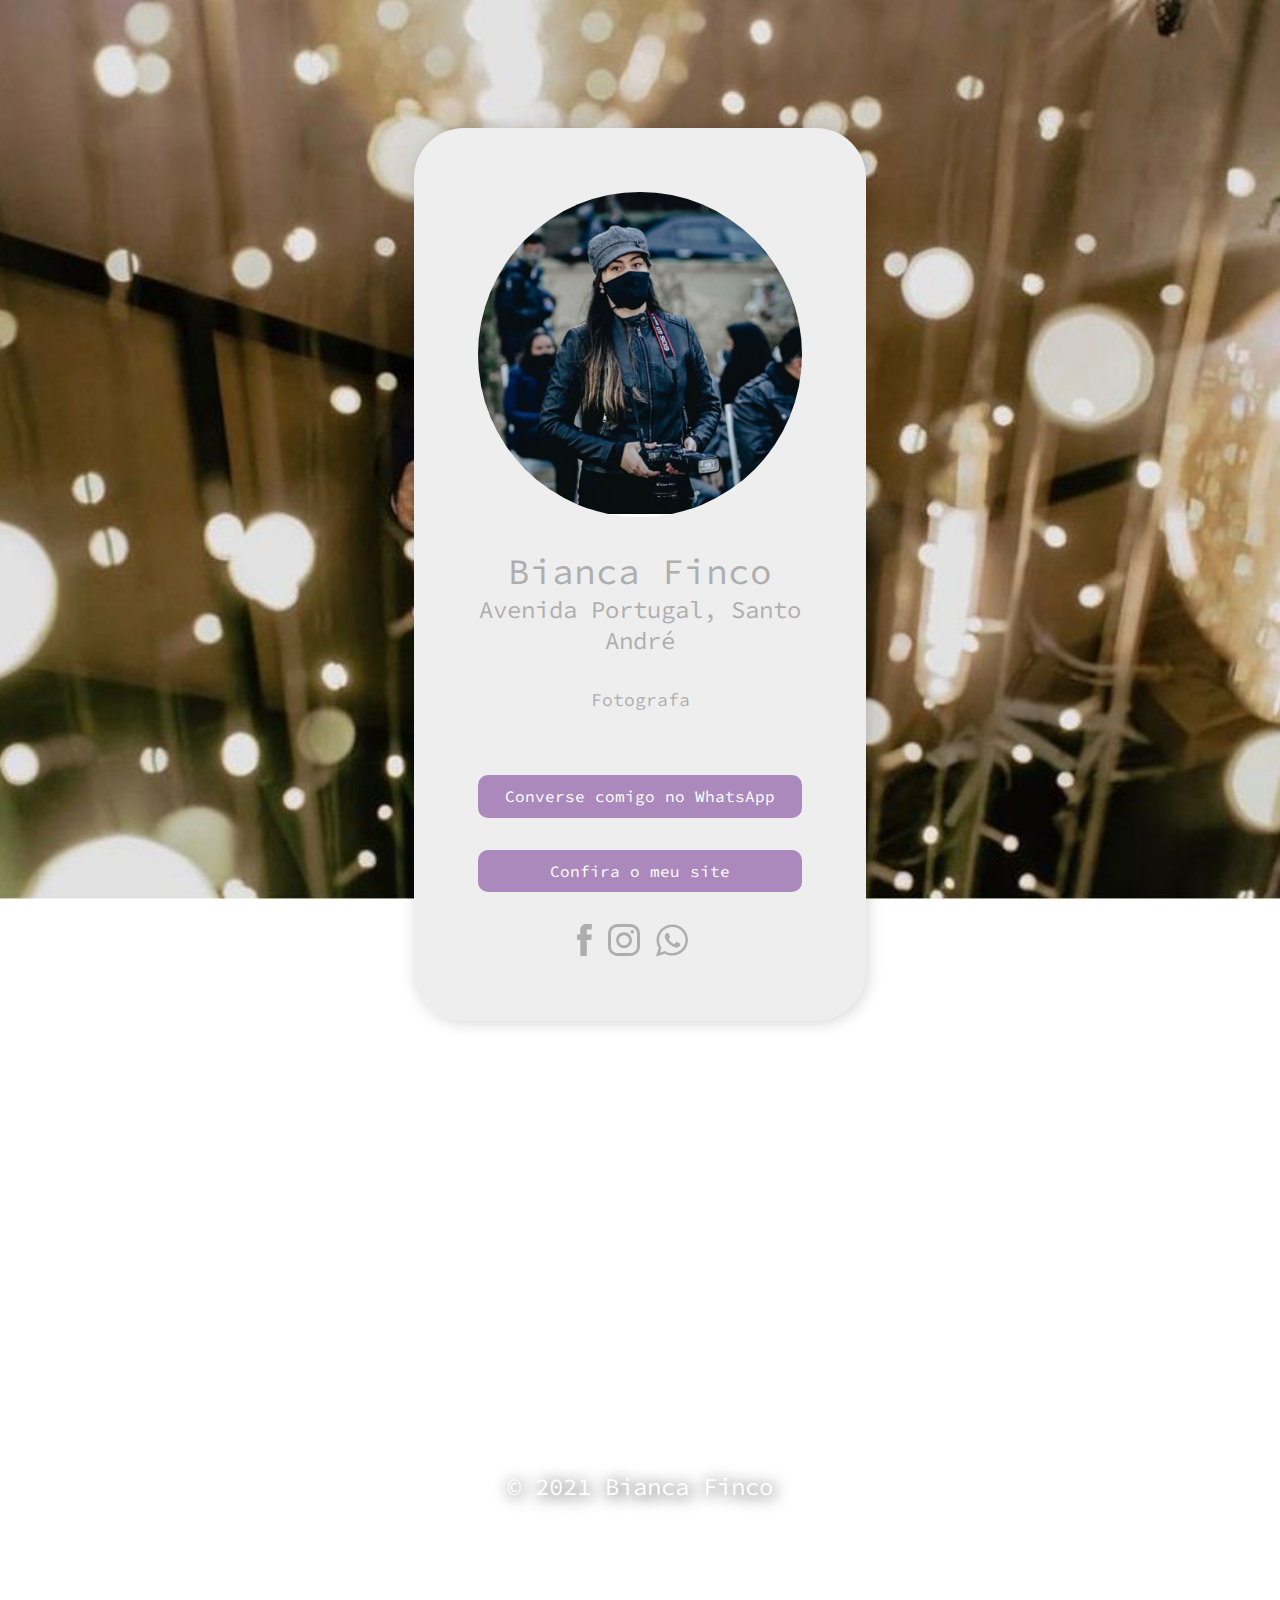
<file: links.html>
<!DOCTYPE html>
<html lang="en">

<head>
  <meta charset="UTF-8" />
  <meta name="viewport" content="width=device-width, initial-scale=1.0" />
  <title>Portfólio Pessoal</title>
  <link href="https://fonts.googleapis.com/css2?family=Source+Code+Pro&display=swap" rel="stylesheet" />
  <link rel="stylesheet" href="css-links/style.css" />
</head>

<body>
  <div class="container">
    <div class="profile box">
      <img class="profile-pic" src="img-links/profile.jpeg" alt="Profile" />
      <h1 class="title">Bianca Finco</h1>
      <span>Avenida Portugal, Santo André</span>
      <p>Fotografa</p>
      <ul class="boxes">
        <li>
          <a href="https://api.whatsapp.com/message/JLZLUPJDPF3HD1">Converse comigo no WhatsApp</a>
        </li>
        <li>
          <a href="https://biancafincofotografias.com/">Confira o meu site</a>
        </li>
      </ul>
      <ul class="redes-sociais">
        <li>
          <a href="https://www.facebook.com/biancafinco"><img src="img-links/facebook.svg" alt="Facebook" /></a>
        </li>
        <li>
          <a href="https://www.instagram.com/biahfincofotografa/?hl=pt-br"><img src="img-links/instagram.svg" alt="Instagram" /></a>
        </li>
        <li>
          <a href="https://api.whatsapp.com/message/JLZLUPJDPF3HD1"><img src="img-links/whatsapp.svg" alt="WhatsApp" /></a>
        </li>
      </ul>
    </div>

    <p class="copyright">© 2021 Bianca Finco</p>
  </div>
</body>

</html>
</file>
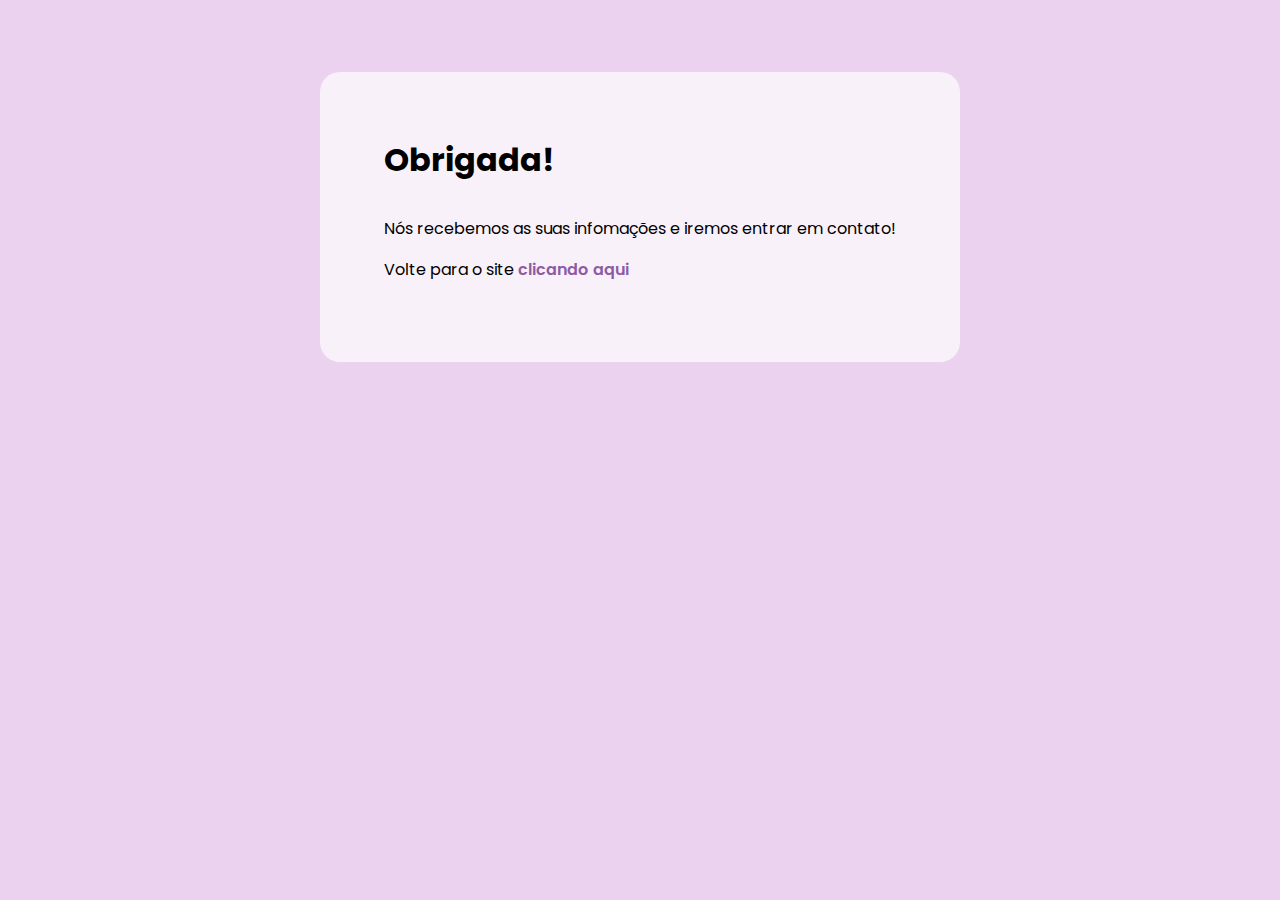
<file: thanks.html>
<!DOCTYPE html>
<html lang="en">
<head>
  <meta charset="UTF-8">
  <meta http-equiv="X-UA-Compatible" content="IE=edge">
  <meta name="viewport" content="width=device-width, initial-scale=1.0">
  <title>Document</title>
  <link rel="stylesheet" href="./css/style.css" />
  <style>
    body {
      background: rgba(178, 82, 193, 0.26);
    }
  </style>
</head>
<body>
  <section class="thanks section ">
    <div class="container">
      <h1>Obrigada!</h1>
      <p>Nós recebemos as suas infomações e iremos entrar em contato!</p>
      <p>Volte para o site <a href="https://biancafincofotografias.com/">clicando aqui</a></p>
    </div>
  </section>
</body>
</html>
</file>
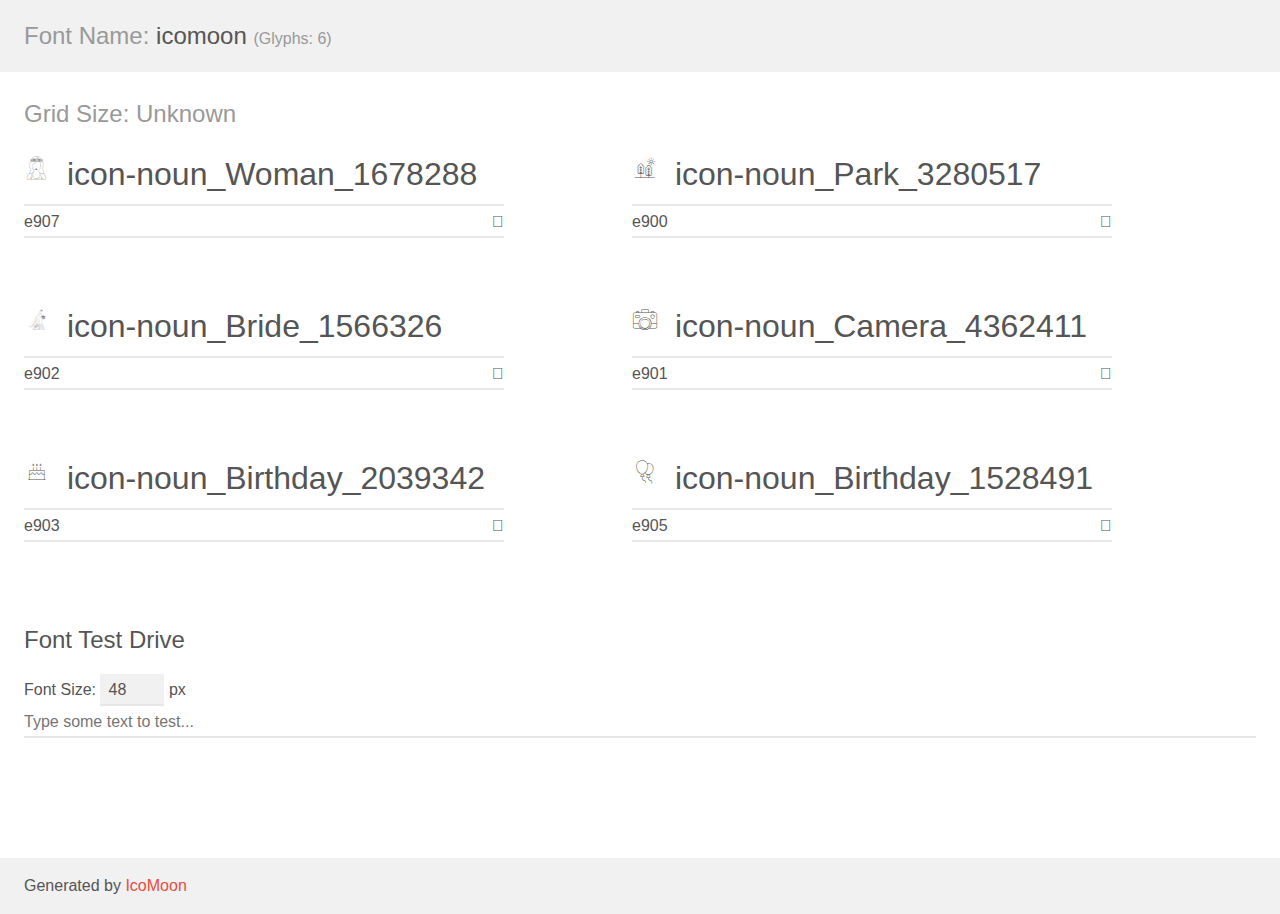
<file: assets/fonts/demo.html>
<!doctype html>
<html>
<head>
    <meta charset="utf-8">
    <title>IcoMoon Demo</title>
    <meta name="description" content="An Icon Font Generated By IcoMoon.io">
    <meta name="viewport" content="width=device-width, initial-scale=1">
    <link rel="stylesheet" href="demo-files/demo.css">
    <link rel="stylesheet" href="style.css"></head>
<body>
    <div class="bgc1 clearfix">
        <h1 class="mhmm mvm"><span class="fgc1">Font Name:</span> icomoon <small class="fgc1">(Glyphs:&nbsp;6)</small></h1>
    </div>
    <div class="clearfix mhl ptl">
        <h1 class="mvm mtn fgc1">Grid Size: Unknown</h1>
        <div class="glyph fs1">
            <div class="clearfix bshadow0 pbs">
                <span class="icon-noun_Woman_1678288"></span>
                <span class="mls"> icon-noun_Woman_1678288</span>
            </div>
            <fieldset class="fs0 size1of1 clearfix hidden-false">
                <input type="text" readonly value="e907" class="unit size1of2" />
                <input type="text" maxlength="1" readonly value="&#xe907;" class="unitRight size1of2 talign-right" />
            </fieldset>
            <div class="fs0 bshadow0 clearfix hidden-true">
                <span class="unit pvs fgc1">liga: </span>
                <input type="text" readonly value="" class="liga unitRight" />
            </div>
        </div>
        <div class="glyph fs1">
            <div class="clearfix bshadow0 pbs">
                <span class="icon-noun_Park_3280517"></span>
                <span class="mls"> icon-noun_Park_3280517</span>
            </div>
            <fieldset class="fs0 size1of1 clearfix hidden-false">
                <input type="text" readonly value="e900" class="unit size1of2" />
                <input type="text" maxlength="1" readonly value="&#xe900;" class="unitRight size1of2 talign-right" />
            </fieldset>
            <div class="fs0 bshadow0 clearfix hidden-true">
                <span class="unit pvs fgc1">liga: </span>
                <input type="text" readonly value="" class="liga unitRight" />
            </div>
        </div>
        <div class="glyph fs1">
            <div class="clearfix bshadow0 pbs">
                <span class="icon-noun_Bride_1566326"></span>
                <span class="mls"> icon-noun_Bride_1566326</span>
            </div>
            <fieldset class="fs0 size1of1 clearfix hidden-false">
                <input type="text" readonly value="e902" class="unit size1of2" />
                <input type="text" maxlength="1" readonly value="&#xe902;" class="unitRight size1of2 talign-right" />
            </fieldset>
            <div class="fs0 bshadow0 clearfix hidden-true">
                <span class="unit pvs fgc1">liga: </span>
                <input type="text" readonly value="" class="liga unitRight" />
            </div>
        </div>
        <div class="glyph fs1">
            <div class="clearfix bshadow0 pbs">
                <span class="icon-noun_Camera_4362411"></span>
                <span class="mls"> icon-noun_Camera_4362411</span>
            </div>
            <fieldset class="fs0 size1of1 clearfix hidden-false">
                <input type="text" readonly value="e901" class="unit size1of2" />
                <input type="text" maxlength="1" readonly value="&#xe901;" class="unitRight size1of2 talign-right" />
            </fieldset>
            <div class="fs0 bshadow0 clearfix hidden-true">
                <span class="unit pvs fgc1">liga: </span>
                <input type="text" readonly value="" class="liga unitRight" />
            </div>
        </div>
        <div class="glyph fs1">
            <div class="clearfix bshadow0 pbs">
                <span class="icon-noun_Birthday_2039342"></span>
                <span class="mls"> icon-noun_Birthday_2039342</span>
            </div>
            <fieldset class="fs0 size1of1 clearfix hidden-false">
                <input type="text" readonly value="e903" class="unit size1of2" />
                <input type="text" maxlength="1" readonly value="&#xe903;" class="unitRight size1of2 talign-right" />
            </fieldset>
            <div class="fs0 bshadow0 clearfix hidden-true">
                <span class="unit pvs fgc1">liga: </span>
                <input type="text" readonly value="" class="liga unitRight" />
            </div>
        </div>
        <div class="glyph fs1">
            <div class="clearfix bshadow0 pbs">
                <span class="icon-noun_Birthday_1528491"></span>
                <span class="mls"> icon-noun_Birthday_1528491</span>
            </div>
            <fieldset class="fs0 size1of1 clearfix hidden-false">
                <input type="text" readonly value="e905" class="unit size1of2" />
                <input type="text" maxlength="1" readonly value="&#xe905;" class="unitRight size1of2 talign-right" />
            </fieldset>
            <div class="fs0 bshadow0 clearfix hidden-true">
                <span class="unit pvs fgc1">liga: </span>
                <input type="text" readonly value="" class="liga unitRight" />
            </div>
        </div>
    </div>

    <!--[if gt IE 8]><!-->
    <div class="mhl clearfix mbl">
        <h1>Font Test Drive</h1>
        <label>
            Font Size: <input id="fontSize" type="number" class="textbox0 mbm"
            min="8" value="48" />
            px
        </label>
        <input id="testText" type="text" class="phl size1of1 mvl"
        placeholder="Type some text to test..." value=""/>
        <div id="testDrive" class="icon-" style="font-family: icomoon">&nbsp;
        </div>
    </div>
    <!--<![endif]-->
    <div class="bgc1 clearfix">
        <p class="mhl">Generated by <a href="https://icomoon.io/app">IcoMoon</a></p>
    </div>

    <script src="demo-files/demo.js"></script>
</body>
</html>
</file>
<file: css-links/style.css>
* {
  margin: 0;
  padding: 0;
}

img {
  display: block;
  max-width: 100%;
}

li {
  list-style: none;
}

a {
  color: white;
  text-decoration: none;
}

body {
  font-family: "Source Code Pro", monospace;
  background: url("../img-links/bg.jpeg") no-repeat top center;
  background-attachment: fixed;
  background-size: cover;
  display: grid;
  align-items: center;
  justify-items: center;
  height: 100vh;
  color: #aeaeae;
}

.container {
  padding: 0 16px;
}

.title {
  font-size: 36px;
  font-weight: normal;
}

.profile {
  max-width: 452px;
  box-sizing: border-box;
  margin: 0 auto;
}

.box {
  background: #eee;
  padding: 4rem;
  box-shadow: 2px 2px 16px rgba(0, 0, 0, 0.16);
  border-radius: 50px;
  text-align: center;
  margin-top: 8rem;
}

.profile-pic {
  border-radius: 50%;
  margin: 0 auto 2rem auto;
}

.profile span {
  font-size: 24px;
}

.profile p {
  font-size: 18px;
  margin-top: 2rem;
  margin-bottom: 4rem;
}

.redes-sociais {
  display: flex;
  justify-content: center;
}

.redes-sociais li {
  margin-right: 1rem;
}

.portfolio {
  max-width: 886px;
  box-sizing: border-box;
}

.portfolio ul {
  margin-top: 3rem;
}

.portfolio li {
  display: grid;
  grid-template-columns: 1fr 1fr;
  text-align: left;
  gap: 1rem;
  color: #606060;
}

.portfolio li + li {
  margin-top: 2rem;
}

.portfolio img {
  border-radius: 10px;
}

.portfolio h2 {
  font-weight: normal;
  margin-bottom: 1rem;
}

.copyright {
  font-size: 24px;
  color: white;
  text-shadow: 2px 2px 16px black;
  margin-top: 50vh;
  padding-bottom: 50vh;
  text-align: center;
}

.boxes li {
  background-color: #AC89BD;
  color: white;
  margin-bottom: 2rem;
  padding: 0.7rem;
  border-radius: 10px;
}
@media (max-width: 600px) {
  body {
    background-attachment: initial;
    background-size: contain;
    background-color: #8719be65;
  }
  .box {
    padding: 2rem;
    margin-top: 4rem;
    border-radius: 30px;
  }
  .box:first-child {
    padding: 3rem;
  }
  .portfolio ul {
    margin-top: 1rem;
  }
  .portfolio li {
    grid-template-columns: 1fr;
    justify-items: center;
  }
  .portfolio li div {
    max-width: 448px;
  }
  .copyright {
    font-size: 18px;
    color: #606060;
    text-shadow: none;
    margin: 0;
    padding: 4rem 0;
  }
}
</file>
<file: css/style.css>
@import url('https://fonts.googleapis.com/css2?family=Poppins:wght@100;200;300;400;500;600;700;800;900&display=swap');

:root {
  --dark-one: #333;
  --dark-two: #7a7a7a;
  --main-color: #8d5ba5;
  --light-one: #fff;
  --light-two: #f9fafb;
  --light-three: #f6f7fb;
}

@font-face {
  font-family: reey;
  src: url(../assets/reey/Reey-Regular.otf);
}

.reey {
  font-family: reey;
  font-weight: 400;
}

/* Genral Styles */

*,
*::before,
*::after {
  margin: 0;
  padding: 0;
  box-sizing: border-box;
}

html {
  scroll-behavior: smooth;
}

body,
button,
input,
textarea {
  font-family: 'Poppins', sans-serif;
}

a {
  text-decoration: none;
}

ul {
  list-style: none;
}

img {
  width: 100%;
}

.container {
  position: relative;
  z-index: 5;
  max-width: 92rem;
  padding: 0 4rem;
  margin: 0 auto;
}

#portfolio .container .filter {
  padding: 0;
}
.stop-scrolling {
  height: 100%;
  overflow: hidden;
}

.grid-2 {
  display: grid;
  grid-template-columns: repeat(2, 1fr);
  align-items: center;
  justify-content: center;
}

.text {
  font-size: 1.25rem;
  color: var(--dark-two);
  line-height: 1.6;
}

.column-1 {
  margin-right: 1.5rem;
}

.column-2 {
  margin-left: 1.5rem;
}

.image {
  position: relative;
  display: flex;
  align-items: center;
  justify-content: center;
}

.z-index {
  position: relative;
  z-index: 2;
}

.overlay {
  position: absolute;
  width: 100%;
  height: 100%;
  overflow: hidden;
  top: 0;
  left: 0;
}

.overlay .shape {
  width: initial;
  opacity: 0.13;
  position: absolute;
}

.overlay.overlay-lg .shape {
  height: 55px;
}

.overlay.overlay-lg .shape.wave {
  height: initial;
  width: 88px;
}

.overlay.overlay-lg .shape.xshape {
  height: 38px;
}

.overlay.overlay-sm .shape {
  filter: brightness(0) invert(1);
  opacity: 0.15;
  height: 40px;
}

.overlay.overlay-sm .shape.wave {
  height: initial;
  width: 70px;
}

.overlay.overlay-sm .shape.xshape {
  height: 30px;
}

.points {
  opacity: 0.3;
  position: absolute;
}

.section {
  padding: 7rem 0;
  overflow: hidden;
}

.section-header {
  text-align: center;
  margin-bottom: 1.5rem;
}

.title {
  position: relative;
  display: inline-block;
  padding-bottom: 1rem;
  line-height: 1;
  font-size: 2.8rem;
  margin-bottom: 0.6rem;
}

.title:before {
  content: attr(data-title);
  display: block;
  margin-bottom: 0.4rem;
  color: var(--main-color);
  font-size: 1.15rem;
  font-weight: 500;
  text-transform: uppercase;
  letter-spacing: 3px;
}

.title:after {
  content: '';
  position: absolute;
  width: 90px;
  height: 5px;
  border-radius: 3px;
  background-color: var(--main-color);
  bottom: 0;
  left: 50%;
  transform: translateX(-50%);
}

.section-header .text {
  max-width: 600px;
  margin: 0 auto;
}

.title-sm {
  color: var(--dark-one);
  font-weight: 600;
  font-size: 1.6rem;
}

.points-sq {
  width: 210px;
}

.btn {
  display: inline-block;
  padding: 0.85rem 2rem;
  background-color: var(--main-color);
  color: var(--light-one);
  border-radius: 2rem;
  font-size: 1.05rem;
  text-transform: uppercase;
  font-weight: 500;
  transition: 0.3s;
}

.btn:hover {
  background-color: #6b44e0;
}

.btn.small {
  padding: 0.7rem 1.8rem;
  font-size: 1rem;
}

/* End Genral Styles */

/* Header */

header {
  width: 100%;
  background-color: var(--light-three);
  overflow: hidden;
  position: relative;
}

nav {
  width: 100%;
  position: relative;
  z-index: 50;
}

nav .container {
  display: flex;
  justify-content: space-between;
  height: 6rem;
  align-items: center;
}

.logo {
  width: 80px;
  display: flex;
  align-items: center;
}

.links ul {
  display: flex;
}

.links a {
  display: inline-block;
  padding: 0.9rem 1.2rem;
  color: var(--dark-one);
  font-size: 1.05rem;
  text-transform: uppercase;
  font-weight: 500;
  line-height: 1;
  transition: 0.3s;
}

.links a.active {
  background-color: var(--main-color);
  color: var(--light-one);
  border-radius: 2rem;
  font-size: 1rem;
  padding: 0.9rem 2.1rem;
  margin-left: 1rem;
}

.links a:hover {
  color: var(--main-color);
}

.links a.active:hover {
  color: var(--light-one);
  background-color: #6b44e0;
}

.hamburger-menu {
  width: 2.7rem;
  height: 3rem;
  z-index: 100;
  position: relative;
  display: none;
  align-items: center;
  justify-content: flex-end;
}

.hamburger-menu .bar {
  position: relative;
  width: 2.1rem;
  height: 3px;
  border-radius: 3px;
  background-color: var(--dark-one);
  transition: 0.5s;
}

.bar:before,
.bar:after {
  content: '';
  position: absolute;
  width: 2.1rem;
  height: 3px;
  border-radius: 3px;
  background-color: var(--dark-one);
  transition: 0.5s;
}

.bar:before {
  transform: translateY(-9px);
}

.bar:after {
  transform: translateY(9px);
}

nav.open .hamburger-menu .bar {
  background-color: transparent;
  transform: rotate(360deg);
}

nav.open .hamburger-menu .bar:before {
  transform: translateY(0) rotate(45deg);
  background-color: var(--light-one);
}

nav.open .hamburger-menu .bar:after {
  transform: translateY(0) rotate(-45deg);
  background-color: var(--light-one);
}

nav.open .links {
  transform: translateX(0);
}

.header-content .container.grid-2 {
  grid-template-columns: 2.5fr 3.5fr;
  min-height: calc(100vh - 6rem);
  padding-bottom: 2.5rem;
  text-align: left;
}

.header-title {
  font-size: 3.8rem;
  line-height: 0.8;
  color: var(--dark-one);
}

.header-content .text {
  margin: 2.15rem 0;
}

.header-content .image .img-element {
  max-width: 750px;
}

header .points1 {
  width: 420px;
  bottom: -75px;
  left: -150px;
}

header .points2 {
  width: 70%;
  top: 65%;
  left: 71%;
}

header .square {
  right: 68%;
  top: 71%;
}

header .triangle {
  right: 7%;
  bottom: 75%;
}

header .xshape {
  right: 4%;
  bottom: 50%;
}

header .half-circle1 {
  left: 50%;
  bottom: 82%;
}

header .half-circle2 {
  left: 5%;
  top: 67%;
}

header .wave1 {
  bottom: 75%;
  left: 20%;
}

header .wave2 {
  bottom: 8%;
  right: 55%;
}

header .circle {
  left: 38%;
  bottom: 63%;
}

.letters {
  position: absolute;
  width: 13.5%;
  top: -5px;
  left: 15px;
  opacity: 0.06;
}

/* End header */

/* Services */

.cards {
  display: flex;
  justify-content: space-around;
  flex-wrap: wrap;
  width: 100%;
}

.card-wrap {
  position: relative;
  margin: 1.7rem 0.8rem;
}

.card {
  position: relative;
  width: 100%;
  max-width: 390px;
  min-height: 520px;
  background-color: var(--light-three);
  display: flex;
  align-items: center;
  justify-content: center;
  text-align: center;
  padding: 3rem 2rem;
  overflow: hidden;
  transition: 0.3s;
}

.card:before {
  content: attr(data-card);
  position: absolute;
  top: -15px;
  right: -15px;
  font-size: 6rem;
  font-weight: 800;
  line-height: 1;
  color: var(--main-color);
  opacity: 0.025;
}

.card:after {
  content: '';
  position: absolute;
  width: 100%;
  height: 0px;
  bottom: 0;
  left: 0;
  background-color: var(--main-color);
  transition: 0.3s;
}

.card-wrap:hover .card {
  transform: translateY(-15px);
}

.card-wrap:hover .card:after {
  height: 8px;
}

.icon {
  font-size: 10rem;
  color: var(--main-color);
}

.grid-4-col.footer-newstletter {
  display: none;
}

.card .title-sm {
  line-height: 0.8;
}

.card .text {
  font-size: 1.15rem;
  margin: 1.8rem 0;
}

.services .points1 {
  bottom: -50px;
  left: -125px;
  opacity: 0.2;
  pointer-events: none;
}

.services .points2 {
  bottom: -70px;
  right: -65px;
  opacity: 0.2;
  pointer-events: none;
}

/* End Services */

/* Portfolio */

.portfolio {
  position: relative;
  width: 100%;
  background-color: var(--light-two);
}

.background-bg {
  position: absolute;
  width: 100%;
  height: 520px;
  top: 0;
  left: 0;
  background-color: var(--main-color);
}

.portfolio .title,
.portfolio .title:before {
  color: var(--light-one);
}

.portfolio .title:after {
  background-color: var(--light-one);
}

.filter {
  width: 100%;
  display: flex;
  align-items: center;
  justify-content: center;
  flex-wrap: wrap;
  background-color: var(--main-color);
}

.filter-btn {
  border: none;
  outline: none;
  background-color: transparent;
  margin: 0.45rem 0.4rem;
  padding: 0.85rem 1.8rem;
  color: var(--light-one);
  text-transform: uppercase;
  font-weight: 500;
  font-size: 1.1rem;
  line-height: 1;
  cursor: pointer;
  border-radius: 2rem;
  transition: 0.3s;
}

.filter-btn.active {
  background-color: var(--light-one);
  color: var(--main-color);
}

.portfolio .square {
  top: 28%;
  left: 20%;
}

.portfolio .circle {
  top: 8%;
  right: 35%;
}

.portfolio .triangle {
  bottom: 10%;
  right: 4%;
}

.portfolio .half-circle1 {
  bottom: 13%;
  left: 5%;
}

.portfolio .half-circle2 {
  top: 35%;
  right: 20%;
}

.portfolio .xshape {
  top: 10%;
  right: 8%;
}

.portfolio .wave {
  top: 38%;
  left: 6%;
}

.grid {
  width: 100%;
  margin: 1.5rem 0;
}

.grid-item {
  width: 33.33%;
  padding: 1rem 1.2rem;
  display: flex;
  justify-content: center;
}

.gallery-image {
  position: relative;
  overflow: hidden;
  border-radius: 16px;
  height: 330px;
  width: 100%;
  cursor: pointer;
}

.gallery-image img {
  position: absolute;
  height: 130%;
  width: initial;
  top: 50%;
  left: 50%;
  transform: translate(-50%, -50%);
  transform-origin: center;
  transition: 0.5s;
}

.gallery-image .img-overlay {
  position: absolute;
  width: 100%;
  height: 100%;
  top: 0;
  left: 0;
  z-index: 2;
  color: var(--light-one);
  background-color: rgba(0, 0, 0, 0.33);
  display: flex;
  flex-direction: column;
  align-items: center;
  justify-content: space-evenly;
  padding: 2rem 3.2rem;
  opacity: 1;
  transition: 0.5s;
}

.img-overlay .name-client {
  font-size: 2rem;
}

.img-overlay .plus {
  position: relative;
  margin: auto 0;
}

.plus:before,
.plus:after {
  content: '';
  position: absolute;
  width: 4.5rem;
  height: 3px;
  top: 50%;
  left: 50%;
  transform: translate(-50%, -50%);
  background-color: var(--light-one);
  border-radius: 3px;
}

.plus:before {
  transform: translate(-50%, -50%) rotate(-90deg);
}

.img-description {
  width: 100%;
}

.img-overlay h3 {
  font-weight: 600;
  text-transform: uppercase;
  font-size: 1.5rem;
}

.img-overlay h5 {
  font-size: 1.15rem;
  font-weight: 300;
}

/* .gallery-image:hover .img-overlay {
  opacity: 1;
} */

.gallery-image:hover img {
  transform: translate(-50%, -50%) scale(1.1);
}

.more-folio {
  display: flex;
  justify-content: center;
}

/* End Portfolio */

/* About */

.about {
  overflow: hidden;
}

.about img {
  max-width: 600px;
}

.about .text {
  margin-top: 1rem;
}

.skills {
  margin: 1.5rem 0 2.5rem 0;
}

.skill {
  margin: 1rem 0;
}

.skill-title {
  color: #555;
  font-weight: 600;
  margin-bottom: 0.3rem;
}

.skill-bar {
  width: 70%;
  height: 8px;
  border-radius: 4px;
  background-color: #ece6fa;
  position: relative;
  overflow: hidden;
}

.skill-progress {
  position: absolute;
  height: 100%;
  width: 0%;
  top: 0;
  left: 0;
  background-color: var(--main-color);
  transition: 1s;
}

.about .column-1 {
  position: relative;
}

.about .column-1:before {
  content: 'About';
  position: absolute;
  font-size: 8rem;
  font-weight: 800;
  color: var(--main-color);
  opacity: 0.04;
  top: 20px;
  left: 0;
  line-height: 0;
}

.about .points {
  width: 300px;
  top: 65%;
  left: 80%;
  opacity: 0.1;
}

/* End About */

/* Records */

.records {
  position: relative;
  background-color: var(--main-color);
  padding: 5.2rem 0;
}

.records .container {
  display: grid;
  grid-template-columns: repeat(4, 1fr);
  align-items: center;
  justify-content: center;
  text-align: center;
  grid-column-gap: 1.5rem;
  grid-row-gap: 2rem;
}

.record-circle {
  width: 180px;
  height: 180px;
  border-radius: 50%;
  margin: 0 auto;
  border: 4px solid var(--light-one);
  display: flex;
  flex-direction: column;
  justify-content: center;
  color: var(--light-one);
}

.record-circle.active {
  background-color: var(--light-one);
  color: var(--dark-one);
  box-shadow: 0 0 0 15px rgb(255, 255, 255, 0.5);
}

.number {
  font-weight: 400;
  font-size: 2.35rem;
}

.sub-title {
  font-weight: 400;
  font-size: 1.12rem;
  text-transform: uppercase;
}

.records .square1 {
  left: 8%;
  top: 10%;
}

.records .square2 {
  right: 90px;
  bottom: 70px;
}

.records .xshape {
  top: 45px;
  right: 120px;
}

.records .circle {
  left: 7%;
  bottom: 50px;
}

.records .triangle {
  left: 65%;
  bottom: 35px;
}

.records .wave1 {
  top: 35px;
  right: 30%;
}

.records .wave2 {
  bottom: 40px;
  left: 28%;
}

.records .half-circle {
  top: 30px;
  right: 50%;
}

/* End Records */

/* Blog */

.blog-wrapper {
  display: flex;
  width: 100%;
  justify-content: space-around;
  flex-wrap: wrap;
}

.blog-wrap {
  position: relative;
  margin: 1.3rem 0.5rem;
}

.blog-card {
  max-width: 420px;
  width: 100%;
  overflow: hidden;
  background-color: var(--light-two);
  transition: 0.3s;
  position: relative;
}

.blog-card:after {
  content: '';
  position: absolute;
  width: 1100%;
  height: 0px;
  bottom: 0;
  left: 0;
  background-color: var(--main-color);
  transition: 0.3s;
}

.blog-image {
  width: 100%;
  height: 270px;
  position: relative;
  overflow: hidden;
}

.blog-image img {
  position: absolute;
  height: 105%;
  width: initial;
  top: 50%;
  left: 50%;
  transform: translate(-50%, -50%);
  transition: 0.5s;
}

.blog-content {
  padding: 2.1rem 2.2rem 2.7rem 2.2rem;
}

.blog-info {
  display: flex;
  flex-wrap: wrap;
  margin-bottom: 0.5rem;
}

.blog-info h5 {
  color: var(--main-color);
  font-weight: 400;
  text-transform: uppercase;
  font-size: 1.05rem;
  letter-spacing: 2px;
}

.blog-date {
  margin-right: 2rem;
}

.blog-user i {
  margin-right: 0.2rem;
  font-size: 1rem;
}

.blog-text {
  margin: 0.5rem 0 1.5rem 0;
  font-size: 1.2rem;
  line-height: 1.6;
  color: #666;
}

.blog-card:hover {
  transform: translateY(-15px);
}

.blog-card:hover:after {
  height: 8px;
}

.blog-card:hover .blog-image img {
  transform: translate(-50%, -50%) scale(1.15);
}

.blog .points {
  top: 72%;
  right: 71%;
  opacity: 0.15;
}

/* End Blog */

/* Testimonials */

.testimonials {
  background-color: var(--light-two);
  overflow: hidden;
}

.testi-content {
  margin-top: 6rem;
}

.reviews {
  overflow: hidden;
}

.review {
  position: relative;
  padding: 2rem 1.5rem;
}

.quote {
  position: absolute;
  top: 0;
  left: 0;
  color: var(--main-color);
  opacity: 0.04;
  font-size: 8rem;
}

.rate {
  display: flex;
  font-size: 1.4rem;
  color: #ebc000;
  margin-bottom: 1.5rem;
}

.rate i {
  margin-right: 0.3rem;
}

.review-text {
  font-size: 1.35rem;
  font-weight: 300;
  color: #444;
  line-height: 1.7;
}

.review-info {
  margin-top: 2rem;
}

.review-name {
  font-size: 1.3rem;
  font-weight: 700;
  color: var(--dark-one);
}

.review-job {
  font-size: 1.15rem;
  font-weight: 300;
  color: #777;
}

.review-nav {
  bottom: 2.2rem;
  top: initial;
  font-size: 1.8rem;
  color: var(--main-color);
}

.swiper-button-next {
  right: 2rem;
  left: initial;
}

.swiper-button-prev {
  right: 4.5rem;
  left: initial;
}

.swiper-button-prev:after,
.swiper-button-next:after {
  display: none;
}

/* End Testimonials */

/* Contact */

.contact {
  position: relative;
  width: 100%;
  padding: 13.5rem 0 8.5rem;
}

.contact:before,
.contact:after {
  content: '';
  position: absolute;
  width: 100%;
  z-index: -1;
  left: 0;
}

.contact:before {
  top: 0;
  height: 40%;
  background: url('../img/map.png') center center / cover;
}

.contact:after {
  top: 40%;
  height: 60%;
  background: url('../img/contact-bg.png') center bottom / cover;
}

.contact-box {
  width: 100%;
  background-color: var(--light-one);
  width: 100%;
  border-radius: 45px;
  padding: 5.5rem 4.5rem;
  display: grid;
  grid-template-columns: repeat(2, 1fr);
}

.contact-info {
  padding-right: 2rem;
}

.contact-form {
  padding-left: 2rem;
}

.contact-info .title:after {
  left: 0;
  transform: initial;
}

.information-wrap {
  margin-top: 2rem;
}

.information {
  display: flex;
  align-items: center;
}

.information:not(:last-child) {
  margin-bottom: 1.3rem;
}

.contact-icon {
  min-width: 67px;
  height: 67px;
  display: inline-block;
  border-radius: 50%;
  background-color: var(--main-color);
  color: var(--light-one);
  text-align: center;
  font-size: 1.4rem;
  margin-right: 1rem;
}

.contact-icon i {
  line-height: 67px;
}

.info-text {
  font-size: 1.3rem;
  display: inline-block;
}

.contact-form .title:after {
  display: none;
}

.contact-form .title {
  margin: 0;
}

.contact-form .row {
  width: 100%;
  display: grid;
  grid-template-columns: repeat(auto-fit, minmax(130px, 1fr));
  grid-column-gap: 0.6rem;
}

.contact-input {
  padding: 1.2rem 2.1rem;
  margin: 0.6rem 0;
  border: none;
  outline: none;
  background: #f3f3f3;
  border-radius: 4rem;
  font-weight: 600;
  font-size: 1.25rem;
  transition: 0.3s;
}

.contact-input::placeholder {
  font-weight: 400;
}

.contact-input.textarea {
  resize: none;
  min-height: 280px;
  border-radius: 2rem;
}

.contact-input:hover {
  background: #ececec;
}

.contact-input:focus {
  background: #eaeaea;
}

.contact-input .btn {
  margin-top: 0.6rem;
}

/* End Contact */

/* Hire me */

.hireme {
  padding: 12rem 0;
}

.hireme .container {
  text-align: center;
}

.hireme .title {
  margin-bottom: 1.3rem;
}

.hireme .text {
  max-width: 1000px;
  margin: 0 auto 1.6rem auto;
}

/* End Hire me */

/* Footer */

.footer {
  background-color: #222;
  padding: 6rem 0;
}

.footer .grid-4 {
  display: grid;
  grid-template-columns: 3.5fr 2fr 2fr 3fr;
}

.grid-4-col {
  padding: 0 1.7rem;
}

.footer .title-sm {
  color: #fafafa;
  margin-bottom: 0.9rem;
}

.footer .text {
  color: #aaa;
}

.footer-links a {
  color: #888;
  font-size: 1.25rem;
  display: inline-block;
  margin-bottom: 0.4rem;
  transition: 0.3s;
}

.footer-links a:hover {
  color: var(--main-color);
}

.footer-input-wrap {
  display: grid;
  grid-template-columns: auto 50px;
  width: 100%;
  height: 50px;
  border-radius: 30px;
  overflow: hidden;
  margin-top: 1.2rem;
}

.footer-input {
  background: #373737;
  color: #333;
  outline: none;
  border: none;
  padding: 0 1.5rem;
  font-size: 1.1rem;
  transition: 0.3s;
}

.input-arrow {
  color: #fff;
  background-color: var(--main-color);
  display: flex;
  align-items: center;
  justify-content: center;
  font-size: 1.45rem;
  transition: 0.3s;
}

.input-arrow:hover {
  background-color: #6b44e0;
}

.focus {
  background: #fff;
}

.bottom-footer {
  margin-top: 5.5rem;
  padding: 0 1.7rem;
  display: flex;
  align-items: center;
  justify-content: space-between;
}

.copyright .text {
  color: #7b7b7b;
  font-size: 1.2rem;
  display: inline-block;
  text-align: center;
}

.copyright .text span {
  color: var(--main-color);
  cursor: pointer;
}

.followme-wrap {
  display: flex;
}

.followme {
  display: flex;
  align-items: center;
}

.followme h3 {
  color: #7b7b7b;
  font-weight: 500;
  font-size: 1.3rem;
}

.followme .footer-line {
  width: 60px;
  height: 2px;
  background-color: #7b7b7b;
  margin: 0 1.2rem;
  display: inline-block;
}

.social-media a {
  color: #7b7b7b;
  font-size: 1.3rem;
  margin-right: 0.4rem;
  transition: 0.3s;
}

.social-media a:hover {
  color: var(--main-color);
}

.back-btn-wrap {
  position: relative;
  margin-left: 2.5rem;
}

.back-btn {
  display: flex;
  align-items: center;
  justify-content: center;
  height: 55px;
  width: 55px;
  background-color: var(--main-color);
  border-radius: 50%;
  color: #fff;
  font-size: 1.2rem;
  box-shadow: 0 0 20px 1px rgba(0, 0, 0, 0.15);
  transition: 0.3s;
  position: relative;
  z-index: 2;
}

.back-btn:hover {
  background-color: #6b44e0;
}

.back-btn-wrap:before {
  content: '';
  position: absolute;
  width: 60px;
  height: 60px;
  background-color: #fff;
  z-index: 1;
  top: 50%;
  left: 50%;
  transform: translate(-50%, -50%) scale(0.7);
  border-radius: 50%;
  opacity: 0.08;
  animation: scale 1.2s ease-out infinite 1s;
}

.thanks .container {
  background-color: rgba(255, 255, 255, 0.69);
  border-radius: 20px;
  padding: 5rem;
  max-width: 40%;
}

.thanks h1 {
  margin-bottom: 2rem;
}

.thanks p {
  margin-bottom: 1rem;
}

.thanks a {
  text-decoration: none;
  color: var(--main-color);
  font-weight: 600;
}

@keyframes scale {
  0% {
    transform: translate(-50%, -50%) scale(1);
    opacity: 0.15;
  }

  100% {
    transform: translate(-50%, -50%) scale(1.6);
    opacity: 0;
  }
}

/* End Footer */

/* Responsive */

@media (max-width: 1280px) {
  .thanks .container {
    max-width: 50%;
    padding: 4rem;
  }

  .text {
    font-size: 1rem;
  }

  .img-overlay .name-client {
    font-size: 1.2rem;
  }

  /* .gallery-image .img-overlay {
    padding: 1.4rem 2rem;
  } */

  .title {
    font-size: 2.1rem;
    padding-bottom: 0.65rem;
  }

  .title:before {
    margin-bottom: 0.2rem;
    font-size: 0.8rem;
    letter-spacing: 2px;
  }

  .title:after {
    height: 3.5px;
    width: 70px;
  }

  .title-sm {
    font-size: 1.2rem;
  }

  .btn {
    padding: 0.75rem 1.7rem;
    font-size: 0.8rem;
  }

  .btn.small {
    padding: 0.65rem 1.6rem;
    font-size: 0.7rem;
  }

  .section-header .text {
    max-width: 500px;
  }

  .section {
    padding: 4.5rem 0;
  }

  .column-1 {
    margin-right: 1rem;
  }

  .column-2 {
    margin-left: 1rem;
  }

  .overlay.overlay-lg .shape {
    height: 35px;
  }

  .overlay.overlay-lg .shape.wave {
    height: initial;
    width: 63px;
  }

  .overlay.overlay-lg .shape.xshape {
    height: 24px;
  }

  .overlay.overlay-sm .shape {
    height: 24px;
  }

  .overlay.overlay-sm .shape.wave {
    height: initial;
    width: 39px;
  }

  .overlay.overlay-sm .shape.xshape {
    height: 19px;
  }

  header .points1 {
    width: 270px;
    bottom: -50px;
    left: -75px;
  }

  header .points2 {
    width: 340px;
  }

  header .letters {
    width: 11%;
  }

  .header-content .image .img-element {
    max-width: 500px;
  }

  nav .container {
    height: 4.5rem;
  }

  .header-content .container.grid-2 {
    min-height: calc(100vh - 4.5rem);
    padding-bottom: 1.5rem;
  }

  .logo {
    width: 65px;
  }

  .links a {
    font-size: 0.8rem;
    padding: 0.65rem 0.7rem;
  }

  .links a.active {
    font-size: 0.7rem;
    padding: 0.7rem 1.7rem;
    margin-left: 0.6rem;
  }

  .header-title {
    font-size: 2.6rem;
  }

  .header-content .text {
    margin: 1.1rem 0;
  }

  .card {
    min-height: 390px;
    max-width: 290px;
    padding: 2.2rem 1.5rem;
  }

  .icon {
    width: 65px;
    margin-bottom: 0.8rem;
  }

  .card .text {
    font-size: 0.9rem;
    margin: 1rem 0;
  }

  .card:before {
    font-size: 5rem;
  }

  .card-wrap {
    margin: 1rem 0.6rem;
  }

  .services .points1 {
    left: -60px;
  }

  .points-sq {
    width: 150px;
  }

  .grid {
    margin: 0.8rem 0;
  }

  .grid-item {
    padding: 0.8rem;
  }

  .gallery-image {
    height: 250px;
    max-width: 325px;
  }

  .img-overlay h3 {
    font-size: 1.1rem;
  }

  .img-overlay h5 {
    font-size: 0.8rem;
  }

  .gallery-image .img-overlay {
    padding: 1.4rem 2rem;
  }

  .plus:before,
  .plus:after {
    width: 2.8rem;
  }

  .img-overlay h3 {
    font-size: 1.1rem;
  }

  .img-overlay h5 {
    font-size: 0.8rem;
  }

  .background-bg {
    height: 370px;
  }

  .filter-btn {
    padding: 0.6rem 1.45rem;
    font-size: 0.7rem;
  }

  .about img {
    max-width: 420px;
  }

  .about .text {
    margin-top: 0.7rem;
  }

  .skills {
    margin: 0.9rem 0 1.7rem 0;
  }

  .skill-title {
    font-size: 1rem;
  }

  .skill-bar {
    height: 6px;
  }

  .about .column-1:before {
    font-size: 6rem;
    top: 13px;
  }

  .about .points {
    width: 230px;
    left: 65%;
  }

  .record-circle {
    width: 150px;
    height: 150px;
    border-width: 3px;
  }

  .record-circle .number {
    font-size: 1.8rem;
  }

  .record-circle .sub-title {
    font-size: 0.9rem;
  }

  .blog-wrap {
    margin: 0.7rem 0.5rem;
  }

  .blog-card {
    max-width: 315px;
  }

  .blog-image {
    height: 200px;
  }

  .blog-content {
    padding: 1.8rem 1.7rem 1.9rem 1.7rem;
  }

  .blog-info {
    margin-bottom: 0.2rem;
  }

  .blog-info > * {
    font-size: 0.75rem !important;
  }

  .blog-user i {
    font-size: 0.8rem;
  }

  .blog-text {
    font-size: 0.9rem;
    margin: 0.2rem 0 0.8rem 0;
  }

  .rate {
    font-size: 1.15rem;
    margin-bottom: 1.1rem;
  }

  .review-text {
    font-size: 1.05rem;
  }

  .review-info {
    margin-top: 1.1rem;
  }

  .review-name {
    font-size: 1.05rem;
  }

  .review-job {
    font-size: 0.85rem;
  }

  .quote {
    font-size: 6.5rem;
  }

  .review-nav {
    font-size: 1.55rem;
  }

  .swiper-button-next {
    right: 2.5rem;
  }

  .swiper-button-prev {
    right: 4.5rem;
  }

  .contact {
    padding: 9rem 0 6rem 0;
  }

  .contact-form {
    padding-left: 1rem;
  }

  .contact-info {
    padding-right: 1rem;
  }

  .contact-box {
    padding: 3.6rem 3rem;
  }

  .information-wrap {
    margin-top: 1.2rem;
  }

  .contact-icon {
    min-width: 50px;
    height: 50px;
    font-size: 1rem;
    margin-right: 0.8rem;
  }

  .contact-icon i {
    line-height: 50px;
  }

  .info-text {
    font-size: 1.05rem;
  }

  .contact-input {
    font-size: 0.9rem;
    padding: 0.9rem 1.6rem;
    margin: 0.4rem 0;
  }

  .hireme {
    padding: 8rem 0;
  }

  .footer {
    padding: 4rem 0;
  }

  .footer-links a {
    font-size: 1rem;
  }

  .footer .title-sm {
    margin-bottom: 0.5rem;
  }

  .footer-input-wrap {
    height: 36px;
    margin-top: 0.8rem;
  }

  .footer-input {
    font-size: 0.9rem;
    padding: 0 1.2rem;
  }

  .input-arrow {
    font-size: 1.2rem;
  }

  .copyright .text {
    font-size: 0.95rem;
  }

  .followme h3 {
    font-size: 1.05rem;
  }

  .followme .footer-line {
    margin: 0 0.8rem;
  }

  .social-media a {
    font-size: 1.05rem;
  }

  .back-btn-wrap {
    margin-left: 1.3rem;
  }

  .back-btn {
    width: 43px;
    height: 43px;
    font-size: 0.9rem;
  }

  .back-btn-wrap:before {
    width: 45px;
    height: 45px;
  }
}

@media (max-width: 850px) {
  .thanks .container {
    max-width: 80%;
  }

  .grid-2 {
    grid-template-columns: 1fr !important;
  }

  .column-1 {
    margin-right: 0;
    margin-bottom: 1rem;
  }

  .column-2 {
    margin-left: 0;
    margin-top: 1rem;
  }

  .hamburger-menu {
    display: flex;
  }

  .header-content {
    margin-top: 1rem;
  }

  .header-title {
    font-size: 2.3rem;
  }

  .header-content .image {
    max-width: 400px;
    margin: 0 auto;
  }

  header .column-1 {
    max-width: 550px;
    margin: 0 auto;
  }

  .links {
    position: fixed;
    width: 100%;
    height: 100vh;
    top: 0;
    right: 0;
    background-color: #252525;
    display: flex;
    align-items: center;
    justify-content: center;
    text-align: center;
    transform: translateX(100%);
    transition: 0.5s;
  }

  .links ul {
    flex-direction: column;
  }

  .links a {
    color: var(--light-one);
  }

  .links a.active {
    margin-left: 0;
    margin: 0.5rem 0;
  }

  .header-content .container.grid-2 {
    min-height: 80vh;
  }

  .letters,
  header .half-circle2,
  header .points1,
  header .wave2 {
    display: none;
  }

  header .half-circle1 {
    bottom: 55%;
    left: 23%;
  }

  header .circle {
    left: 8%;
    bottom: 40%;
  }

  header .wave1 {
    bottom: 87%;
    left: 75%;
  }

  header .square {
    top: initial;
    bottom: 5%;
    left: 13%;
  }

  header .triangle {
    right: 14%;
    bottom: 63%;
  }

  header .points2 {
    width: 280px;
    bottom: -10px;
    left: 60%;
  }

  header .xshape {
    left: 90%;
    top: 54%;
  }

  .grid-item {
    width: 50%;
  }

  .gallery-image {
    height: 210px;
    max-width: 270px;
  }

  .background-bg {
    height: 340px;
  }

  .portfolio .half-circle1,
  .portfolio .triangle,
  .portfolio .half-circle2 {
    display: none;
  }

  .portfolio .square {
    top: 10%;
    left: 14%;
  }

  .portfolio .wave {
    top: 33%;
  }

  .portfolio .circle {
    right: 20%;
  }

  .portfolio .xshape {
    top: 25%;
  }

  .skill-bar {
    width: 100%;
  }

  .about .column-1:before {
    font-size: 5rem;
  }

  .about .points {
    top: 60%;
    left: 59%;
  }

  .records .wave1,
  .records .triangle {
    display: none;
  }

  .records .container {
    grid-template-columns: repeat(2, 1fr);
  }

  .records .wave2 {
    left: 48%;
  }

  .records .sqaure2 {
    bottom: 45%;
    right: 50px;
  }

  .testi-content {
    margin-top: 1.7rem;
  }

  .testi-content .image {
    max-width: 500px;
    margin: 0 auto;
  }

  .review-nav {
    bottom: 3rem;
  }

  .contact-box {
    grid-template-columns: 1fr;
    padding: 3.2rem 2.7rem;
  }

  .contact-info {
    padding-right: 0;
    padding-bottom: 0.5rem;
  }

  .contact-form {
    padding-left: 0;
    padding-top: 0.5rem;
  }

  .information-wrap {
    margin-top: 0.7rem;
  }

  .information:not(:last-child) {
    margin-bottom: 0.8rem;
  }

  .contact-input.textarea {
    min-height: 220px;
  }

  .contact:before {
    height: 25%;
  }

  .contact:after {
    height: 75%;
    top: 25%;
  }

  .footer .grid-4 {
    grid-template-columns: repeat(2, 1fr);
    max-width: 500px;
    margin: 0 auto;
    text-align: center;
  }

  .footer-about {
    grid-column: 1 / 3;
  }

  .footer-newstletter {
    grid-column: 1 / 3;
  }

  .grid-4-col {
    margin: 1rem 0;
    padding: 0;
  }

  .footer-input-wrap {
    max-width: 300px;
    margin: 0.95rem auto 0 auto;
    grid-template-columns: auto 45px;
  }

  .bottom-footer {
    flex-direction: column;
    justify-items: center;
    align-items: center;
    padding: 1.5rem 0 0 0;
    margin-top: 2.5rem;
    position: relative;
  }

  .bottom-footer:before {
    content: '';
    position: absolute;
    width: 90%;
    max-width: 500px;
    height: 1px;
    background-color: #7b7b7b;
    top: 0;
    left: 50%;
    transform: translate(-50%, -50%);
  }

  .followme-wrap {
    margin-top: 0.8rem;
  }
}

@media (max-width: 600px) {
  .grid-item {
    width: 100%;
  }

  .thanks .container {
    max-width: 90%;
    padding: 3rem;
  }
}

@media (max-width: 560px) {
  .thanks .container {
    max-width: 90%;
    padding: 2rem;
  }
  .container {
    padding: 0 2rem;
  }

  #portfolio .container {
    padding: 0;
  }

  .title {
    font-size: 1.8rem;
  }

  .text {
    font-size: 0.92rem;
  }

  .overlay.overlay-lg .shape {
    height: 28px;
  }

  .overlay.overlay-lg .shape.wave {
    height: initial;
    width: 52px;
  }

  .overlay.overlay-lg .shape.xshape {
    height: 22px;
  }

  .records .container {
    grid-template-columns: 1fr;
  }

  .records .half-circle {
    top: 50%;
    left: 50px;
  }

  .records .wave2 {
    bottom: 50%;
    right: 20px;
    left: initial;
  }

  .records .xshape {
    right: 70px;
  }

  .records .square2 {
    bottom: 90px;
    right: 40px;
  }

  .testi-content {
    margin-top: 1rem;
  }

  .review {
    padding: 1.5rem 1rem;
  }

  .review-text {
    font-size: 0.9rem;
  }

  .review-nav {
    bottom: 1.5rem;
    font-size: 1.3rem;
  }

  .swiper-button-next {
    right: 1.3rem;
  }

  .swiper-button-prev {
    right: 3rem;
  }

  .contact {
    padding: 8rem 0 5rem 0;
  }

  .contact-info {
    display: none;
  }

  .contact-box {
    padding: 2.3rem 2rem;
    border-radius: 30px;
  }

  .contact:before {
    background-size: 200%;
  }

  .contact-form .row {
    grid-column-gap: 0.3rem;
  }

  .contact-input {
    font-size: 0.8rem;
    padding: 0.8rem 1.4rem;
    margin: 0.25rem 0;
  }
}

/* End Responsive */
</file>
<file: assets/fonts/demo-files/demo.css>
body {
  padding: 0;
  margin: 0;
  font-family: sans-serif;
  font-size: 1em;
  line-height: 1.5;
  color: #555;
  background: #fff;
}
h1 {
  font-size: 1.5em;
  font-weight: normal;
}
small {
  font-size: .66666667em;
}
a {
  color: #e74c3c;
  text-decoration: none;
}
a:hover, a:focus {
  box-shadow: 0 1px #e74c3c;
}
.bshadow0, input {
  box-shadow: inset 0 -2px #e7e7e7;
}
input:hover {
  box-shadow: inset 0 -2px #ccc;
}
input, fieldset {
  font-family: sans-serif;
  font-size: 1em;
  margin: 0;
  padding: 0;
  border: 0;
}
input {
  color: inherit;
  line-height: 1.5;
  height: 1.5em;
  padding: .25em 0;
}
input:focus {
  outline: none;
  box-shadow: inset 0 -2px #449fdb;
}
.glyph {
  font-size: 16px;
  width: 15em;
  padding-bottom: 1em;
  margin-right: 4em;
  margin-bottom: 1em;
  float: left;
  overflow: hidden;
}
.liga {
  width: 80%;
  width: calc(100% - 2.5em);
}
.talign-right {
  text-align: right;
}
.talign-center {
  text-align: center;
}
.bgc1 {
  background: #f1f1f1;
}
.fgc1 {
  color: #999;
}
.fgc0 {
  color: #000;
}
p {
  margin-top: 1em;
  margin-bottom: 1em;
}
.mvm {
  margin-top: .75em;
  margin-bottom: .75em;
}
.mtn {
  margin-top: 0;
}
.mtl, .mal {
  margin-top: 1.5em;
}
.mbl, .mal {
  margin-bottom: 1.5em;
}
.mal, .mhl {
  margin-left: 1.5em;
  margin-right: 1.5em;
}
.mhmm {
  margin-left: 1em;
  margin-right: 1em;
}
.mls {
  margin-left: .25em;
}
.ptl {
  padding-top: 1.5em;
}
.pbs, .pvs {
  padding-bottom: .25em;
}
.pvs, .pts {
  padding-top: .25em;
}
.unit {
  float: left;
}
.unitRight {
  float: right;
}
.size1of2 {
  width: 50%;
}
.size1of1 {
  width: 100%;
}
.clearfix:before, .clearfix:after {
  content: " ";
  display: table;
}
.clearfix:after {
  clear: both;
}
.hidden-true {
  display: none;
}
.textbox0 {
  width: 3em;
  background: #f1f1f1;
  padding: .25em .5em;
  line-height: 1.5;
  height: 1.5em;
}
#testDrive {
  display: block;
  padding-top: 24px;
  line-height: 1.5;
}
.fs0 {
  font-size: 16px;
}
.fs1 {
  font-size: 32px;
}
</file>
<file: assets/fonts/style.css>
@font-face {
  font-family: 'icomoon';
  src:  url('fonts/icomoon.eot?k9j1ma');
  src:  url('fonts/icomoon.eot?k9j1ma#iefix') format('embedded-opentype'),
    url('fonts/icomoon.ttf?k9j1ma') format('truetype'),
    url('fonts/icomoon.woff?k9j1ma') format('woff'),
    url('fonts/icomoon.svg?k9j1ma#icomoon') format('svg');
  font-weight: normal;
  font-style: normal;
  font-display: block;
}

[class^="icon-"], [class*=" icon-"] {
  /* use !important to prevent issues with browser extensions that change fonts */
  font-family: 'icomoon' !important;
  speak: never;
  font-style: normal;
  font-weight: normal;
  font-variant: normal;
  text-transform: none;
  line-height: 1;

  /* Better Font Rendering =========== */
  -webkit-font-smoothing: antialiased;
  -moz-osx-font-smoothing: grayscale;
}

.icon-noun_Woman_1678288:before {
  content: "\e907";
}
.icon-noun_Park_3280517:before {
  content: "\e900";
}
.icon-noun_Bride_1566326:before {
  content: "\e902";
}
.icon-noun_Camera_4362411:before {
  content: "\e901";
}
.icon-noun_Birthday_2039342:before {
  content: "\e903";
}
.icon-noun_Birthday_1528491:before {
  content: "\e905";
}
</file>
